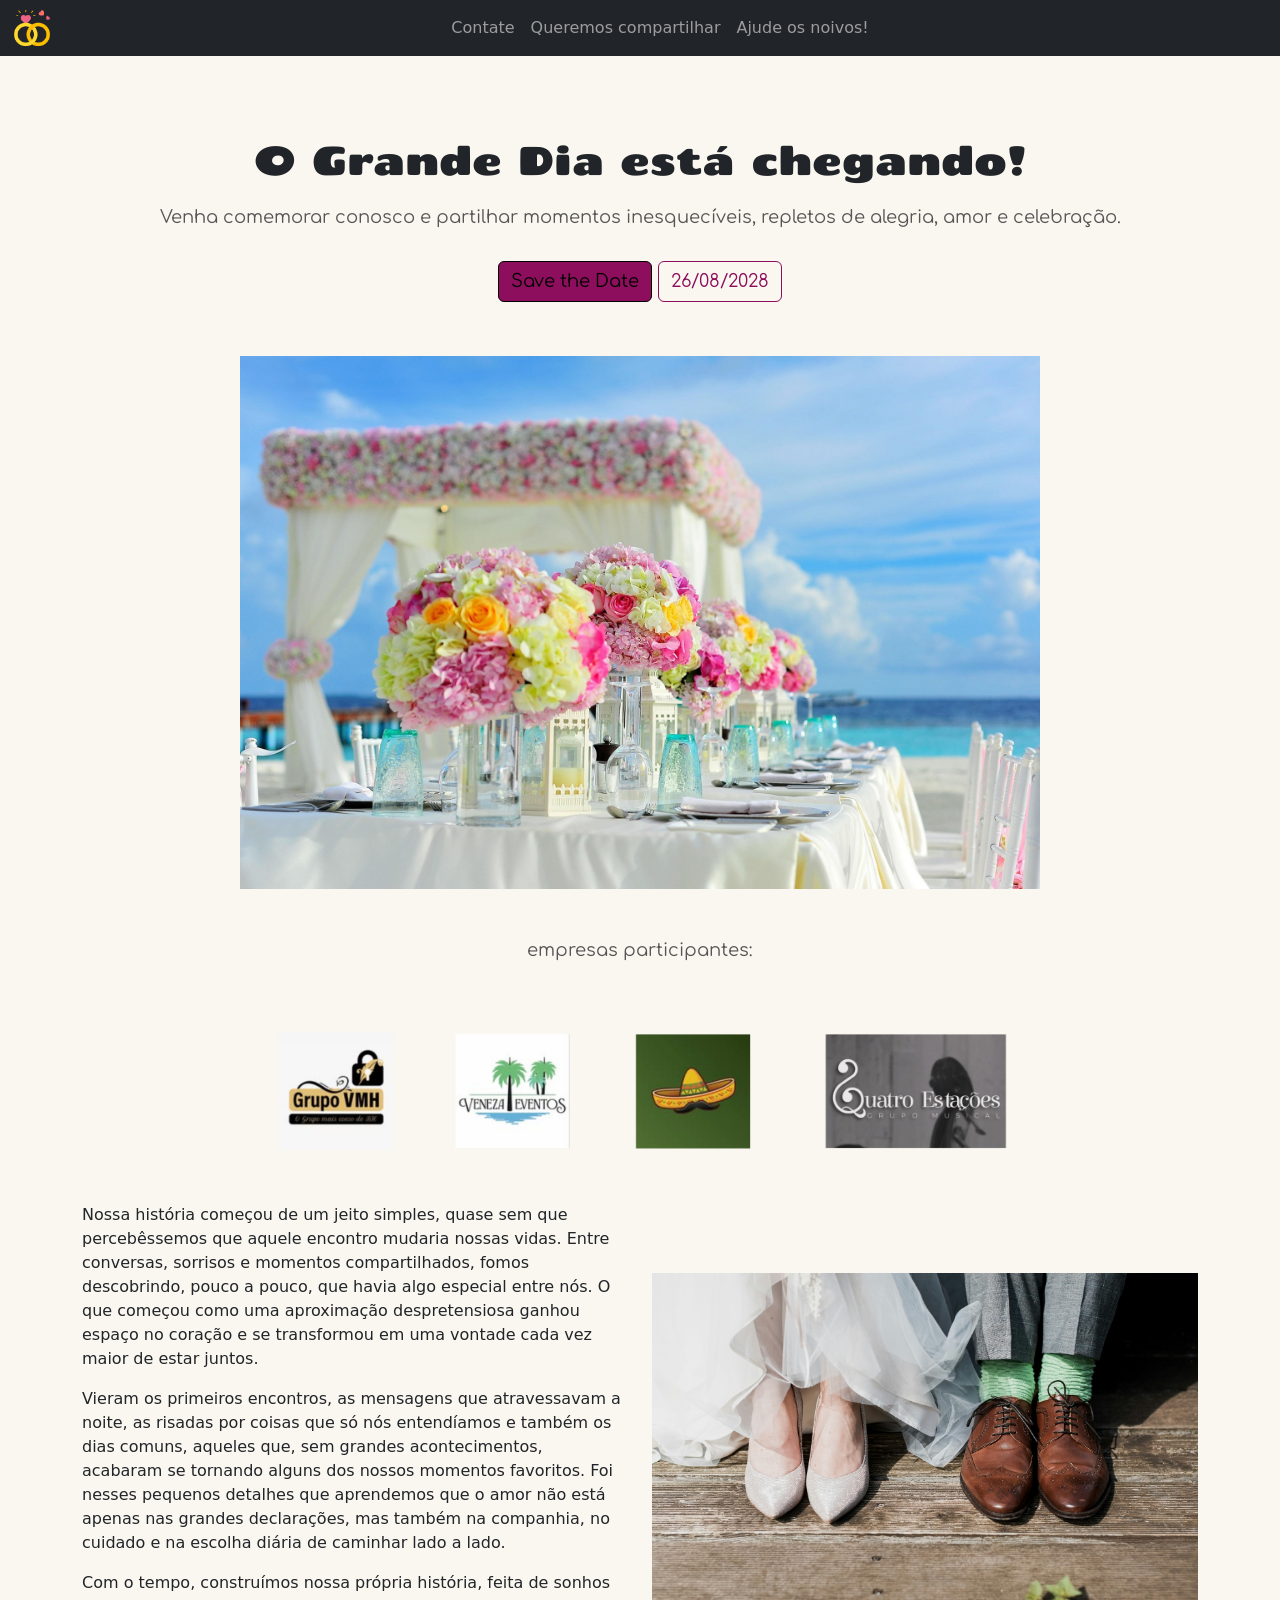
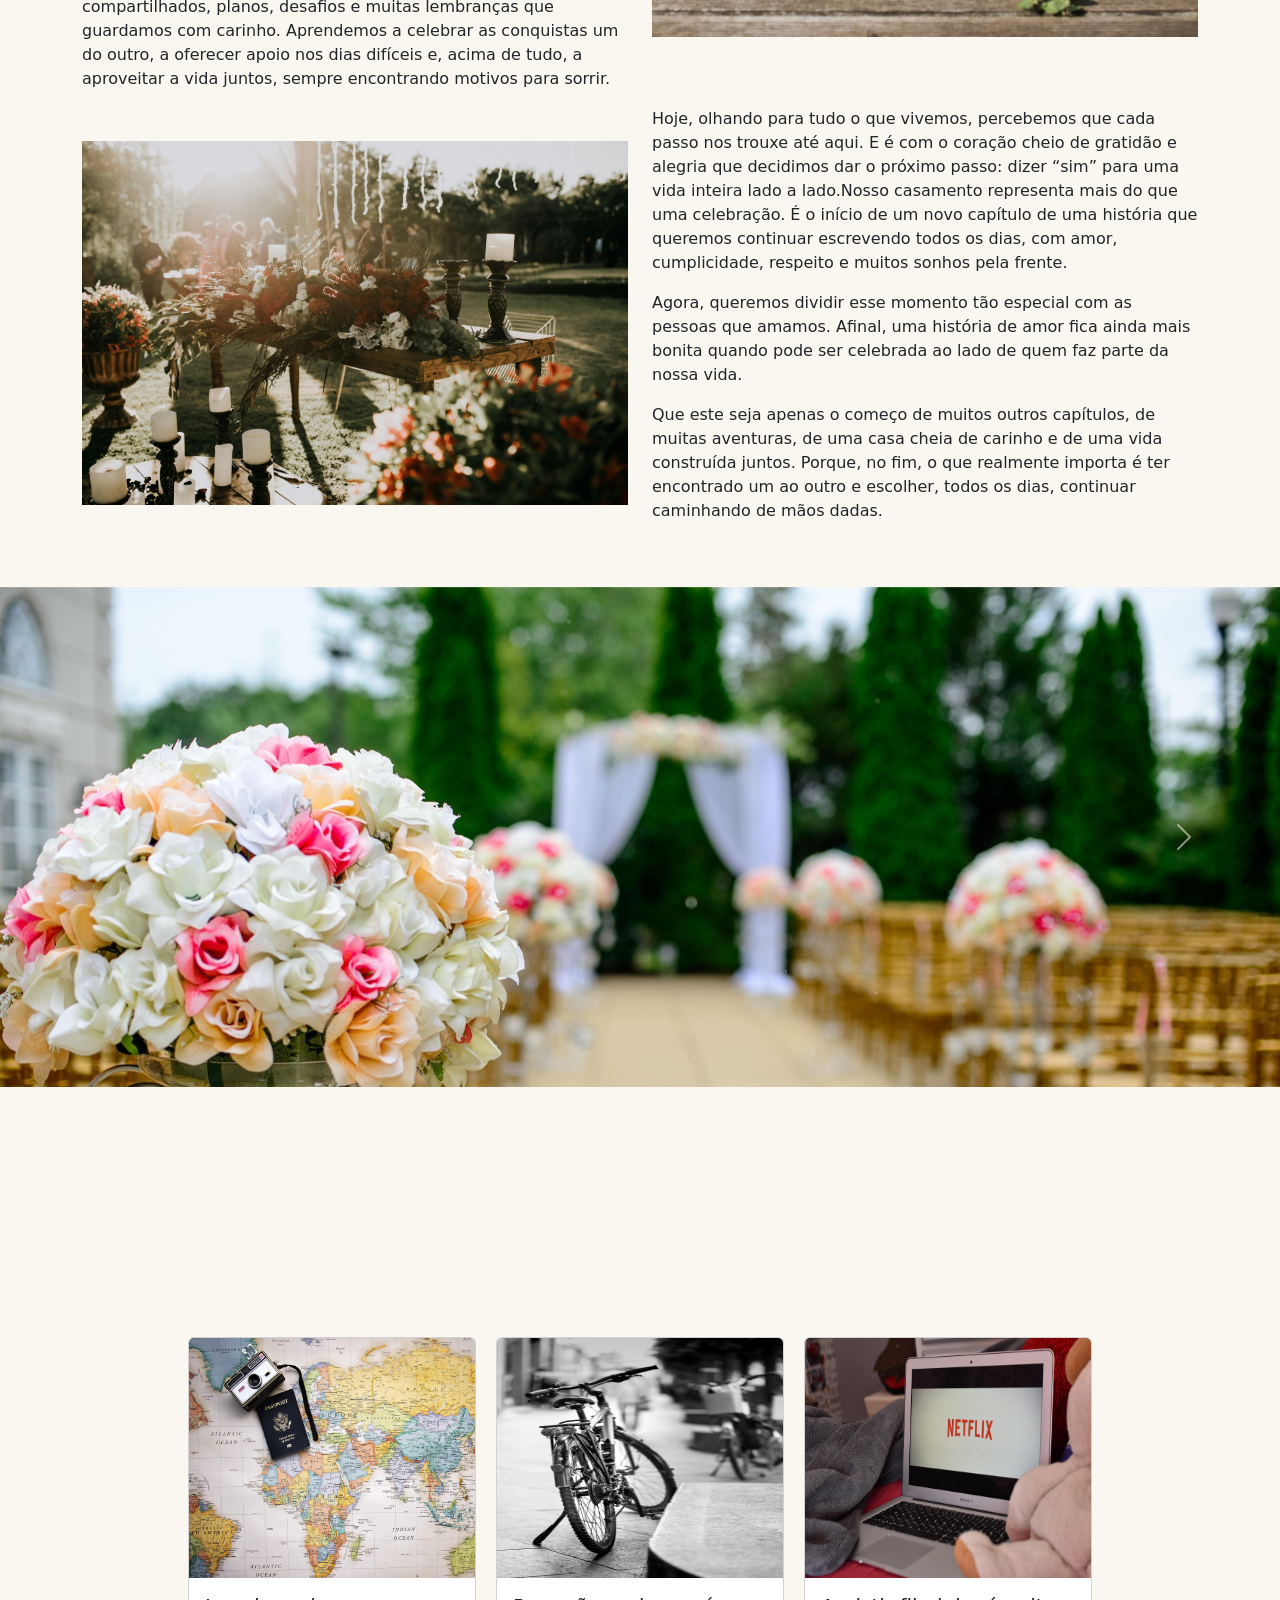
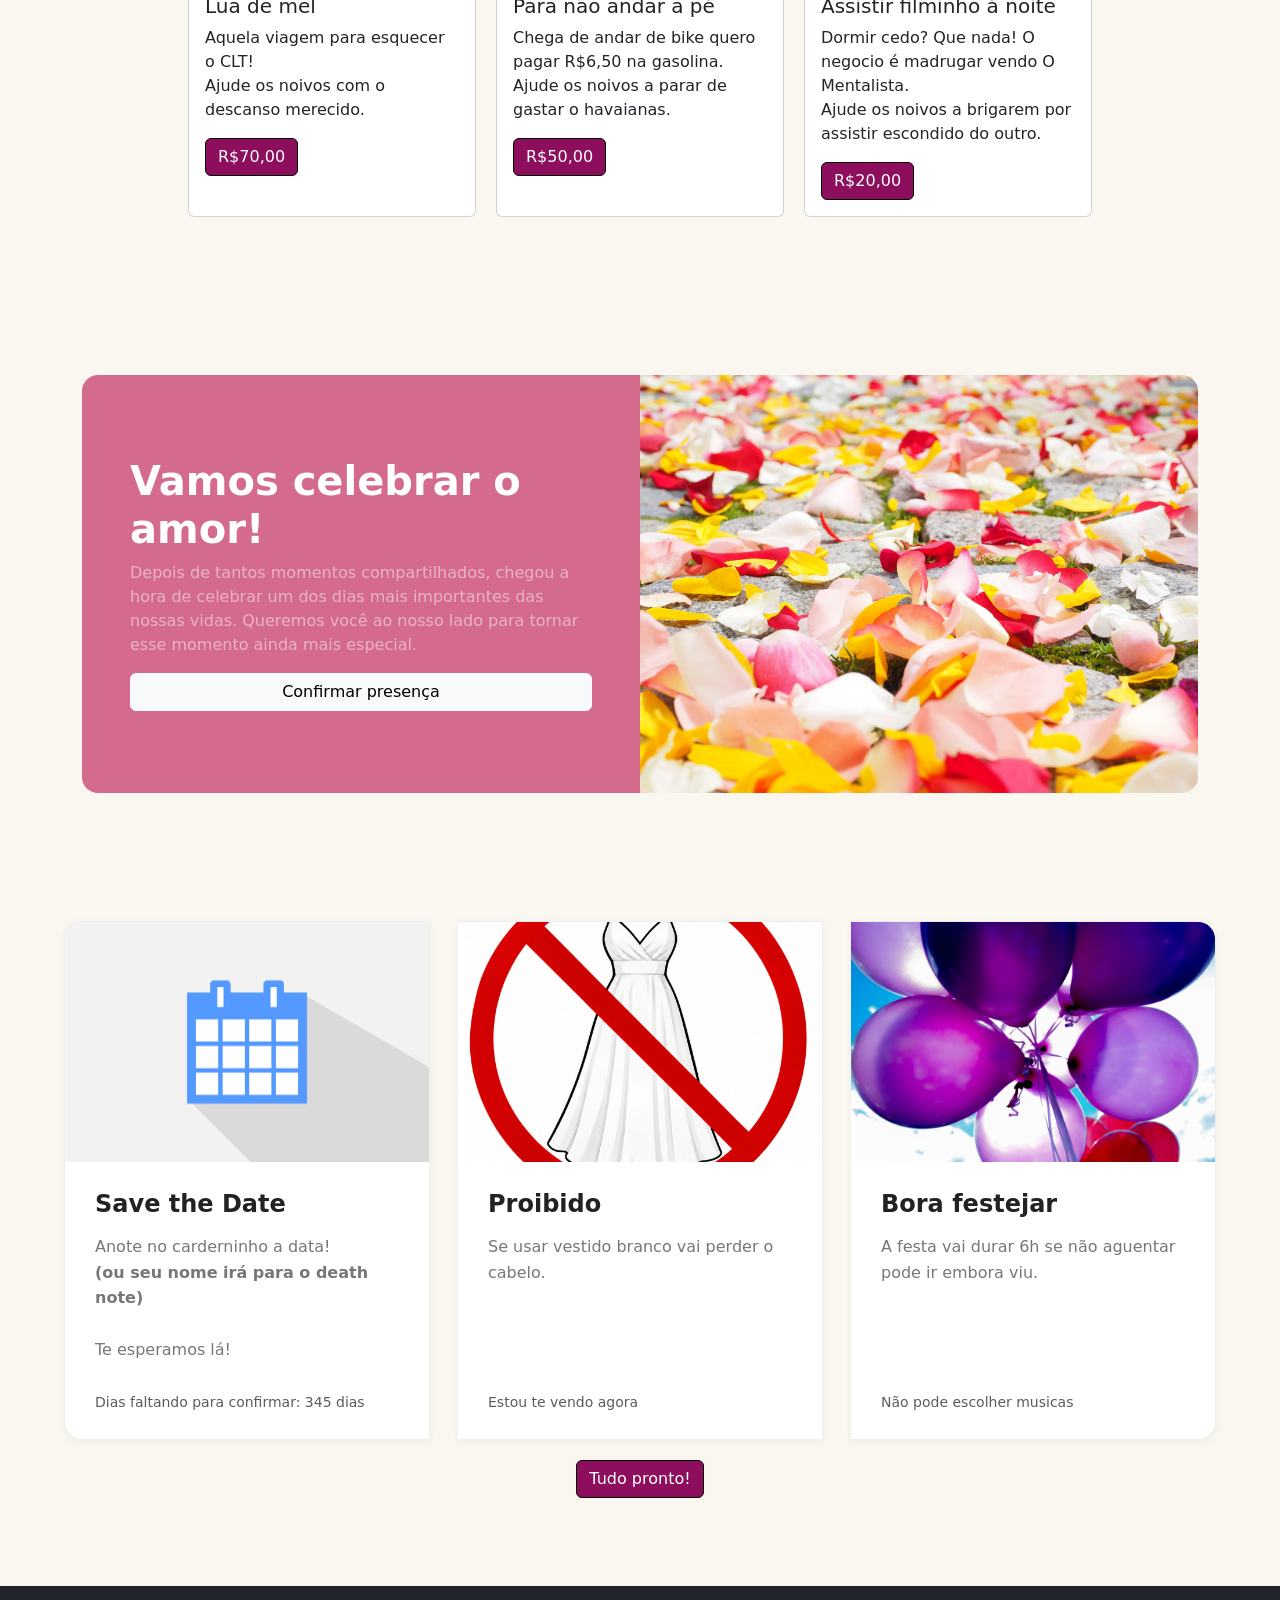
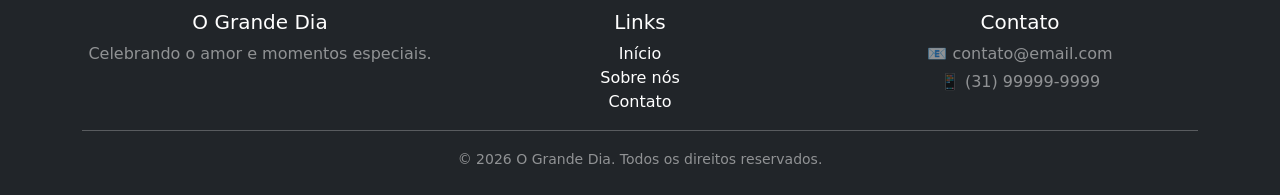
<file: FremeHork/index.html>
<!DOCTYPE html>
<html lang="en">
<head>
    <meta charset="UTF-8">
    <meta name="viewport" content="width=device-width, initial-scale=1.0">
    <link href="https://cdn.jsdelivr.net/npm/bootstrap@5.3.8/dist/css/bootstrap.min.css" rel="stylesheet" integrity="sha384-sRIl4kxILFvY47J16cr9ZwB07vP4J8+LH7qKQnuqkuIAvNWLzeN8tE5YBujZqJLB" crossorigin="anonymous">  
    <script src="https://cdn.jsdelivr.net/npm/bootstrap@5.3.8/dist/js/bootstrap.min.js" integrity="sha384-G/EV+4j2dNv+tEPo3++6LCgdCROaejBqfUeNjuKAiuXbjrxilcCdDz6ZAVfHWe1Y" crossorigin="anonymous"></script>
    <title>O Grande Dia</title>
    <link rel="stylesheet" href="style.css">
    <link rel="preconnect" href="https://fonts.googleapis.com">
    <link rel="preconnect" href="https://fonts.gstatic.com" crossorigin>
    <link href="https://fonts.googleapis.com/css2?family=Chango&family=Comfortaa:wght@300..700&family=Poiret+One&display=swap" rel="stylesheet">
</head>
<body>
    
    <!-- barra de pesquisa --> 
    <nav class="navbar navbar-expand-sm bg-dark navbar-dark">
  <div class="container-fluid">
    <img src="wedding-ring.png" alt="Logo" style="width:40px;">
    <button class="navbar-toggler" type="button" data-bs-toggle="collapse" data-bs-target="#collapsibleNavbar">
      <span class="navbar-toggler-icon"></span>
    </button>
    <div class="collapse navbar-collapse" id="collapsibleNavbar">
      <ul class="navbar-nav mx-auto">
        <li class="nav-item dropdown">

          <ul class="dropdown-menu">
            <li><a class="dropdown-item" href="#">Link</a></li>
            <li><a class="dropdown-item" href="#">Another link</a></li>
            <li><a class="dropdown-item" href="#">A third link</a></li>
          </ul>
        </li>
        <li class="nav-item">
          <a class="nav-link" href="#contate">Contate</a>
        </li>
        <li class="nav-item">
          <a class="nav-link" href="#queremos-compartilhar">Queremos compartilhar</a>
        </li>
        <li class="nav-item">
          <a class="nav-link" href="#ajude-os-noivos">Ajude os noivos!</a>
        </li>  
        
      </ul>
    </div>
  </div>
</nav>
    <!-- barra de pesquisa --> 

    <!-- chamada --> 
        <section class="banner">
            <div class="banner-conteudo">

                <h1>
                    O Grande Dia está chegando!
                </h1>

                <p>
                    Venha comemorar conosco e partilhar momentos inesquecíveis, repletos de alegria, amor e celebração.
                </p>

                <button class="btn btn-primary" type="submit">Save the Date</button>
                <button type="button" class="btn btn-outline-primary">26/08/2028</button>
                <br><br>
                <img src="imagem-central.jpeg" alt="imagem de mesa no centro" class="imagem-central">
                <br><br>
                <p>
                    empresas participantes: <br>
                    
                </p>
                <img src="patrocinio.png" alt="empresas participantes" class="patrocinio d-block mx-auto">
            </div>
        </section>
    <!-- chamada -->  

    <!-- text*img -->  
<section class="container" id="queremos-compartilhar">
    <div class="row align-items-center">

        <div class="col-md-6">
            <p>
                Nossa história começou de um jeito simples, quase sem que percebêssemos que aquele encontro mudaria nossas vidas. Entre conversas, sorrisos e momentos compartilhados, fomos descobrindo, pouco a pouco, que havia algo especial entre nós. O que começou como uma aproximação despretensiosa ganhou espaço no coração e se transformou em uma vontade cada vez maior de estar juntos.
            </p>

            <p>
                Vieram os primeiros encontros, as mensagens que atravessavam a noite, as risadas por coisas que só nós entendíamos e também os dias comuns, aqueles que, sem grandes acontecimentos, acabaram se tornando alguns dos nossos momentos favoritos. Foi nesses pequenos detalhes que aprendemos que o amor não está apenas nas grandes declarações, mas também na companhia, no cuidado e na escolha diária de caminhar lado a lado.
            </p>

            <p>
               Com o tempo, construímos nossa própria história, feita de sonhos compartilhados, planos, desafios e muitas lembranças que guardamos com carinho. Aprendemos a celebrar as conquistas um do outro, a oferecer apoio nos dias difíceis e, acima de tudo, a aproveitar a vida juntos, sempre encontrando motivos para sorrir.
            </p>
        </div>

        <div class="col-md-6">
            <img src="sapatos.jpeg" class="img-fluid" alt="Sapatos">
        </div>

    </div>
</section>
    <!-- text*img -->  

    <!-- img*text -->   
<section class="container">
    <div class="row align-items-center">

        <div class="col-md-6 order-md-2">
            <p>
                Hoje, olhando para tudo o que vivemos, percebemos que cada passo nos trouxe até aqui. E é com o coração cheio de gratidão e alegria que decidimos dar o próximo passo: dizer “sim” para uma vida inteira lado a lado.Nosso casamento representa mais do que uma celebração. É o início de um novo capítulo de uma história que queremos continuar escrevendo todos os dias, com amor, cumplicidade, respeito e muitos sonhos pela frente.
            </p>

            <p>
                Agora, queremos dividir esse momento tão especial com as pessoas que amamos. Afinal, uma história de amor fica ainda mais bonita quando pode ser celebrada ao lado de quem faz parte da nossa vida.
            </p>

            <p>
                Que este seja apenas o começo de muitos outros capítulos, de muitas aventuras, de uma casa cheia de carinho e de uma vida construída juntos. Porque, no fim, o que realmente importa é ter encontrado um ao outro e escolher, todos os dias, continuar caminhando de mãos dadas.
            </p>
        </div>

        <div class="col-md-6 order-md-1">
            <img src="mesa.jpeg" class="img-fluid" alt="Mesa">
        </div>
    
    </div>
</section> 
    <!-- img*text -->
<!-- carossel -->
     <br><br>
     <section>
    <div id="carouselExampleFade" class="carousel slide carousel-fade">
      <div class="carousel-inner">
          <div class="carousel-item active">
            <img src="lugar.jpg" class="d-block w-100" alt="...">
          </div>
          <div class="carousel-item">
            <img src="mesa2.jpg" class="d-block w-100" alt="...">
          </div>
          <div class="carousel-item">
            <img src="rings.jpg" class="d-block w-100" alt="...">
          </div>
      </div>
      <button class="carousel-control-prev" type="button" data-bs-target="#carouselExampleFade" data-bs-slide="prev">
        <span class="carousel-control-prev-icon" aria-hidden="true"></span>
        <span class="visually-hidden">Previous</span>
      </button>
      <button class="carousel-control-next" type="button" data-bs-target="#carouselExampleFade" data-bs-slide="next">
        <span class="carousel-control-next-icon" aria-hidden="true"></span>
        <span class="visually-hidden">Next</span>
      </button>
    </div>

</section>
<section id="ajude-os-noivos"></section>
<!-- carossel -->
 <!-- Brides -->
 
   <section class="cards"  > 
    <script>
function mostrarAlerta(event, botao) {
    event.preventDefault();

    const alerta = botao.nextElementSibling;
    alerta.classList.remove("d-none");
}
</script>

 <div class="card" style="width: 18rem;">
    <img src="viagem.jpg" class="card-img-top" style="height: 240px;" alt="Lua de mel">

    <div class="card-body">
        <h5 class="card-title">Lua de mel</h5>

        <p class="card-text">
            Aquela viagem para esquecer o CLT!<br>
            Ajude os noivos com o descanso merecido.
        </p>

        <a href="#" class="btn btn-primary" onclick="mostrarAlerta(event, this)">
            R$70,00
        </a>

        <div class="alert alert-success alert-dismissible fade show mt-3 d-none" role="alert">
            Comprado! Obrigada pela ajuda! ❤️
            <button type="button" class="btn-close" data-bs-dismiss="alert"></button>
        </div>
    </div>
</div>


      <div class="card" style="width: 18rem;">
        <img src="veiculo.jpg" class="card-img-top" style="height: 240px;" alt="...">
        <div class="card-body">
          <h5 class="card-title">Para não andar a pé</h5>
          <p class="card-text">Chega de andar de bike quero pagar R$6,50 na gasolina.<br> Ajude os noivos a parar de gastar o havaianas.</p>
            <a href="#" class="btn btn-primary" onclick="mostrarAlerta(event, this)">
                R$50,00
            </a>

            <div class="alert alert-success alert-dismissible fade show mt-3 d-none" role="alert">
                Comprado! Obrigada pela ajuda! ❤️
                <button type="button" class="btn-close" data-bs-dismiss="alert"></button>
            </div>


        </div>
      </div>

      <div class="card" style="width: 18rem;">
        <img src="netflix.jpg" class="card-img-top" style="height: 240px;" alt="...">
        <div class="card-body">
          <h5 class="card-title">Assistir filminho á noite</h5>
          <p class="card-text">Dormir cedo? Que nada! O negocio é madrugar vendo O Mentalista. <br> Ajude os noivos a brigarem por assistir escondido do outro.</p>
              <a href="#" class="btn btn-primary" onclick="mostrarAlerta(event, this)">
                  R$20,00
              </a>

              <div class="alert alert-success alert-dismissible fade show mt-3 d-none" role="alert">
                  Comprado! Obrigada pela ajuda! ❤️
                  <button type="button" class="btn-close" data-bs-dismiss="alert"></button>
              </div>
        </div>
      </div>
    </section>
        
 <!-- Brides -->

  <!-- chamada -->
<section class="chamada">
    <div class="container py-5">

        <div class="row g-0 rounded-4 overflow-hidden">

            <div class="col-md-6 text-white p-5
              d-flex flex-column justify-content-center"
                style="background-color: #d46a8c;">


                <h1 class="fw-bold">Vamos celebrar o amor!</h1>

                <p class="text-white-50">
                    Depois de tantos momentos compartilhados, chegou a hora de
                    celebrar um dos dias mais importantes das nossas vidas.
                    Queremos você ao nosso lado para tornar esse momento ainda
                    mais especial.
                </p>
                  <a href="#" class="btn btn-light" onclick="confirmarPresenca(event, this)">
                      Confirmar presença
                  </a>

                  <div class="alert alert-success alert-dismissible fade show mt-3 d-none" role="alert">
                      Presença confirmada com sucesso!
                      <button type="button" class="btn-close" data-bs-dismiss="alert"></button>
                  </div>
                    <script>
                    function confirmarPresenca(event, botao) {
                        event.preventDefault();

                        const alerta = botao.nextElementSibling;
                        alerta.classList.remove("d-none");
                    }
                    </script>





            </div>

            <div class="col-md-6">
                <img
                    src="rosas.jpg"
                    class="w-100 h-100 object-fit-cover"
                    alt="Pessoas conversando"
                >
            </div>

        </div>

    </div>
</section>
 <!-- chamada -->
 <!-- confirma -->
</div>
<section class="confirma">
    <div>
        <div class="lets">
            <div class="card-group">
                <div class="card">
                  <img src="date.png" class="card-img-top" alt="...">
                  <div class="card-body">
                    <h5 class="card-title">Save the Date</h5>
                    <p class="card-text">Anote no carderninho a data! <br><Strong>(ou seu nome irá para o death note)</Strong><br><br>Te esperamos lá!</p>
                  </div>
                  <div class="card-footer">
                    <small class="text-body-secondary">Dias faltando para confirmar: 345 dias</small>
                  </div>
                </div>
                <div class="card">
                  <img src="branco.jpeg" class="card-img-top" alt="...">
                  <div class="card-body">
                    <h5 class="card-title">Proibido</h5>
                    <p class="card-text">Se usar vestido branco vai perder o cabelo.</p>
                  </div>
                  <div class="card-footer">
                    <small class="text-body-secondary">Estou te vendo agora</small>
                  </div>
                </div>
                <div class="card">
                  <img src="festa.jpg" class="card-img-top" alt="...">
                  <div class="card-body">
                    <h5 class="card-title">Bora festejar</h5>
                    <p class="card-text">A festa vai durar 6h se não aguentar pode ir embora viu.</p>
                  </div>
                  <div class="card-footer">
                    <small class="text-body-secondary">Não pode escolher musicas</small>
                  </div>
                </div>
              </div>
              <button type="button" class="btn btn-primary">Tudo pronto!</button>
        </div>
    </div>
</section>
 <!-- confirma -->
<section id="contate"></section>
<footer >
<footer class="bg-dark text-white py-4 mt-5">
    <div class="container">
        <div class="row text-center">

            <div class="col-md-4">
                <h5>O Grande Dia</h5>
                <p class="text-white-50">
                    Celebrando o amor e momentos especiais.
                </p>
            </div>

            <div class="col-md-4">
                <h5>Links</h5>
                <a href="#" class="text-white text-decoration-none">Início</a><br>
                <a href="#" class="text-white text-decoration-none">Sobre nós</a><br>
                <a href="#" class="text-white text-decoration-none">Contato</a>
            </div>

            <div class="col-md-4">
                <h5>Contato</h5>
                <p class="text-white-50 mb-1">📧 contato@email.com</p>
                <p class="text-white-50">📱 (31) 99999-9999</p>
            </div>

        </div>

        <hr>

        <div class="text-center">
            <small class="text-white-50">
                © 2026 O Grande Dia. Todos os direitos reservados.
            </small>
        </div>
    </div>
</footer>
</footer>

</body>
</html>
</file>
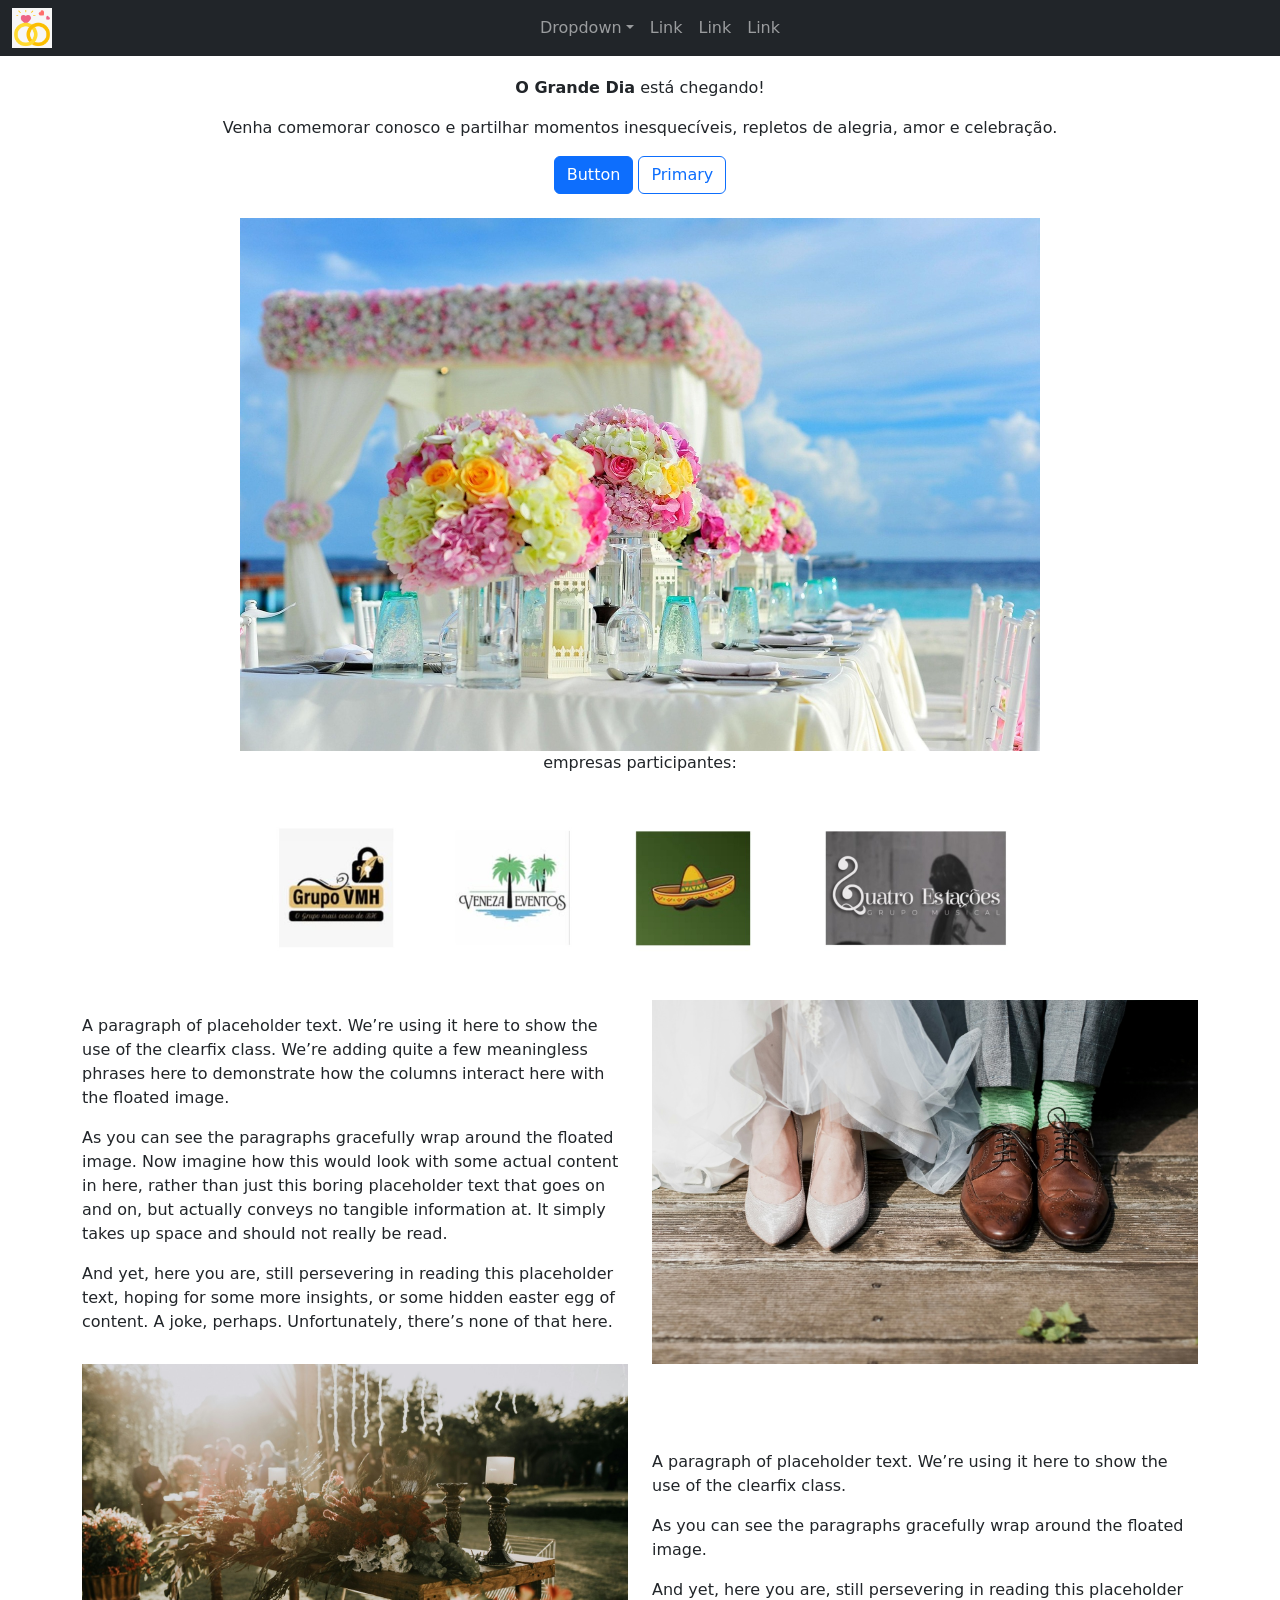
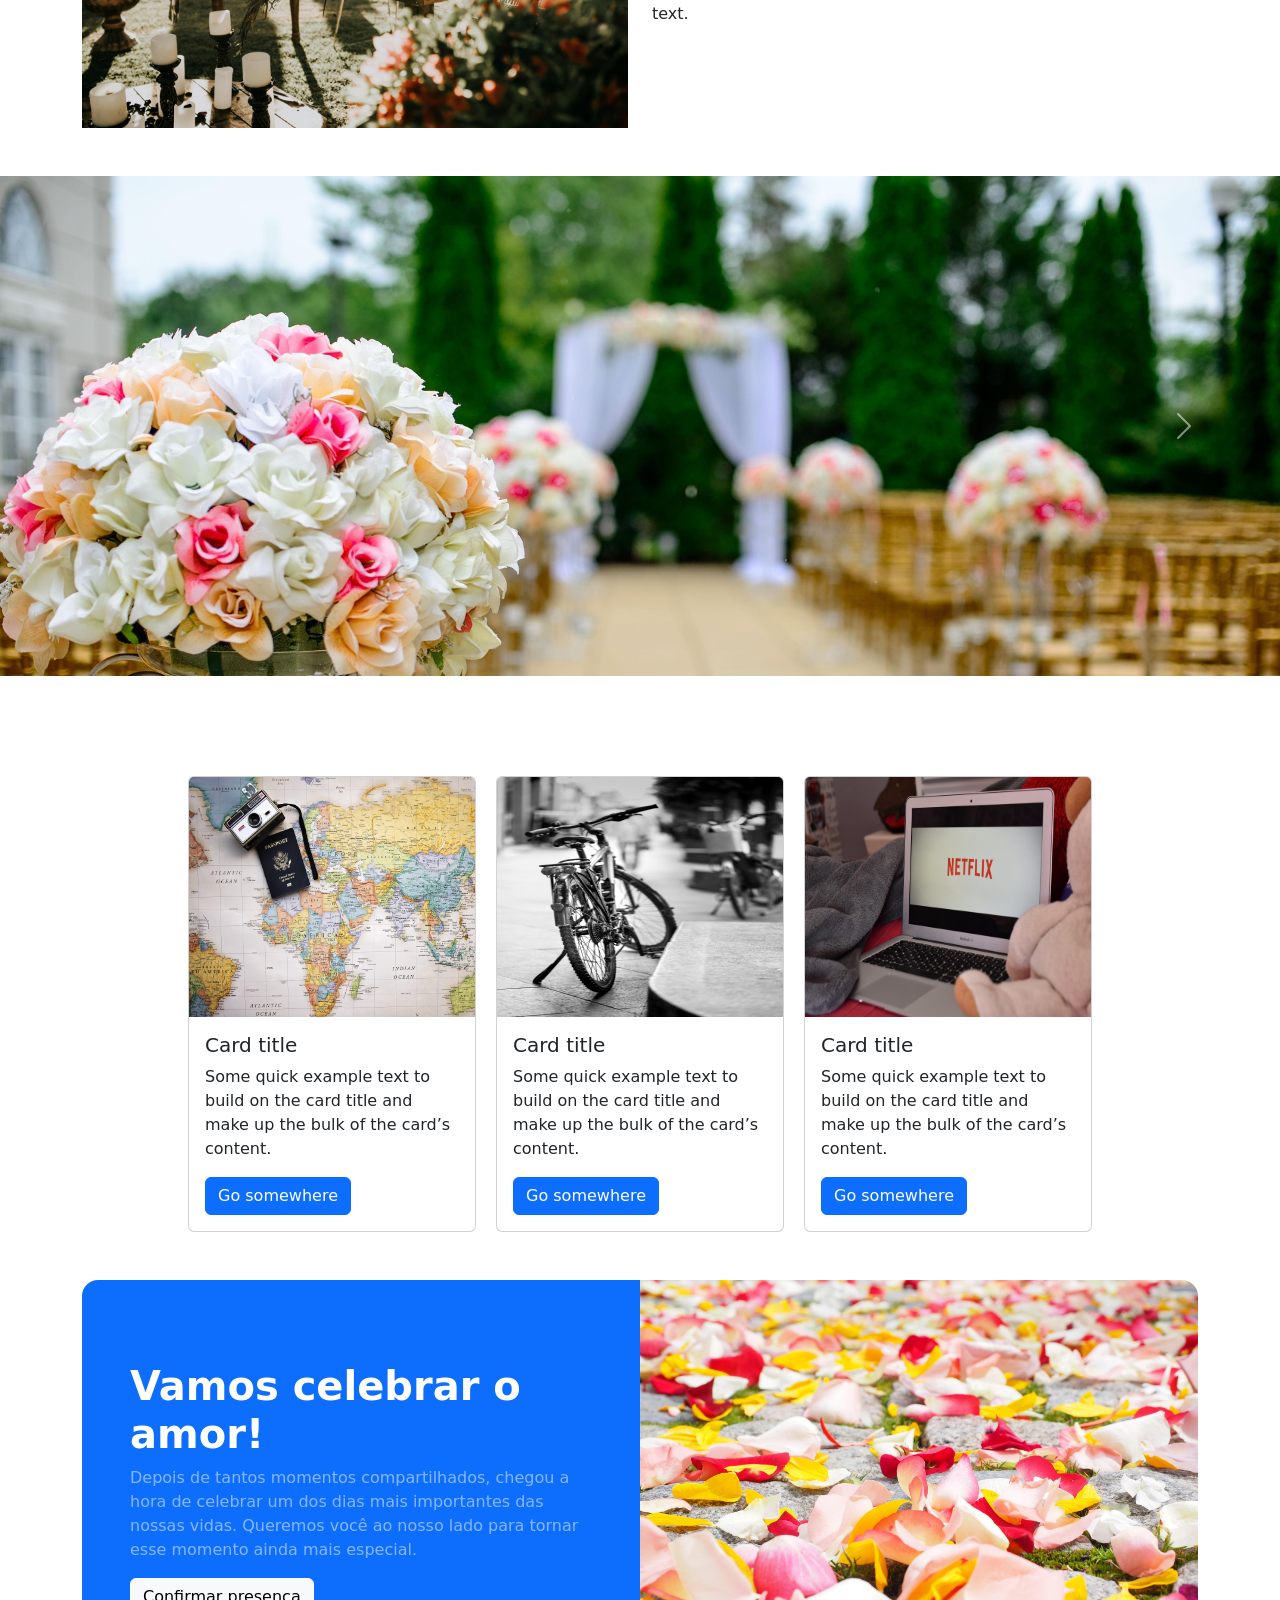
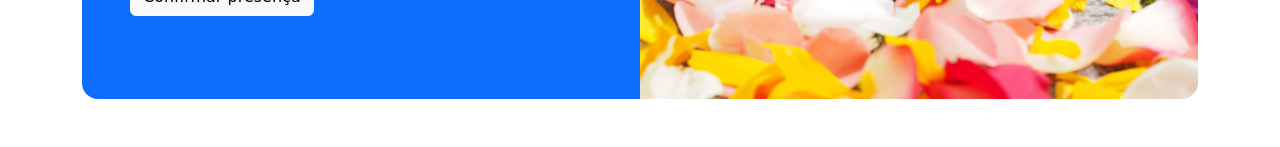
<file: letra/index.html>
<!DOCTYPE html>
<html lang="en">
<head>
    <meta charset="UTF-8">
    <meta name="viewport" content="width=device-width, initial-scale=1.0">
    <title>O Grande Dia</title>
    <link rel="stylesheet" href="style.css">
    <link href="https://cdn.jsdelivr.net/npm/bootstrap@5.3.8/dist/css/bootstrap.min.css" rel="stylesheet" integrity="sha384-sRIl4kxILFvY47J16cr9ZwB07vP4J8+LH7qKQnuqkuIAvNWLzeN8tE5YBujZqJLB" crossorigin="anonymous">
    <script src="https://cdn.jsdelivr.net/npm/bootstrap@5.3.8/dist/js/bootstrap.min.js" integrity="sha384-G/EV+4j2dNv+tEPo3++6LCgdCROaejBqfUeNjuKAiuXbjrxilcCdDz6ZAVfHWe1Y" crossorigin="anonymous"></script>
</head>
<body>
    
    <!-- barra de pesquisa --> 
    <nav class="navbar navbar-expand-sm bg-dark navbar-dark">
  <div class="container-fluid">
    <img src="wedding-ring.jpeg" alt="Logo" style="width:40px;">
    <button class="navbar-toggler" type="button" data-bs-toggle="collapse" data-bs-target="#collapsibleNavbar">
      <span class="navbar-toggler-icon"></span>
    </button>
    <div class="collapse navbar-collapse" id="collapsibleNavbar">
      <ul class="navbar-nav mx-auto">
        <li class="nav-item dropdown">
          <a class="nav-link dropdown-toggle" href="#" role="button" data-bs-toggle="dropdown">Dropdown</a>
          <ul class="dropdown-menu">
            <li><a class="dropdown-item" href="#">Link</a></li>
            <li><a class="dropdown-item" href="#">Another link</a></li>
            <li><a class="dropdown-item" href="#">A third link</a></li>
          </ul>
        </li>
        <li class="nav-item">
          <a class="nav-link" href="#">Link</a>
        </li>
        <li class="nav-item">
          <a class="nav-link" href="#">Link</a>
        </li>
        <li class="nav-item">
          <a class="nav-link" href="#">Link</a>
        </li>  
        
      </ul>
    </div>
  </div>
</nav>
    <!-- barra de pesquisa --> 

    <!-- chamada --> 
        <section class="banner">
            <div class="banner-conteudo">

                <p>
                    <strong>O Grande Dia</strong> está chegando!
                </p>

                <p>
                    Venha comemorar conosco e partilhar momentos inesquecíveis, repletos de alegria, amor e celebração.
                </p>

                <button class="btn btn-primary" type="submit">Button</button>
                <button type="button" class="btn btn-outline-primary">Primary</button>
                <br><br>
                <img src="imagem-central.jpeg" alt="imagem de mesa no centro" class="imagem-central">
                
                <p>
                    empresas participantes: <br>
                    
                </p>
                <img src="patrocinio.jpeg" alt="empresas participantes" class="patrocinio d-block mx-auto">
            </div>
        </section>
    <!-- chamada -->  

    <!-- text*img -->  
<section class="container">
    <div class="row align-items-center">

        <div class="col-md-6">
            <p>
                A paragraph of placeholder text. We’re using it here to show the use of the clearfix class. We’re adding quite a few meaningless phrases here to demonstrate how the columns interact here with the floated image.
            </p>

            <p>
                As you can see the paragraphs gracefully wrap around the floated image. Now imagine how this would look with some actual content in here, rather than just this boring placeholder text that goes on and on, but actually conveys no tangible information at. It simply takes up space and should not really be read.
            </p>

            <p>
                And yet, here you are, still persevering in reading this placeholder text, hoping for some more insights, or some hidden easter egg of content. A joke, perhaps. Unfortunately, there’s none of that here.
            </p>
        </div>

        <div class="col-md-6">
            <img src="sapatos.jpeg" class="img-fluid" alt="Sapatos">
        </div>

    </div>
</section>
    <!-- text*img -->  

    <!-- img*text -->   
<section class="container">
    <div class="row align-items-center">

        <div class="col-md-6 order-md-2">
            <p>
                A paragraph of placeholder text. We’re using it here to show the use of the clearfix class.
            </p>

            <p>
                As you can see the paragraphs gracefully wrap around the floated image.
            </p>

            <p>
                And yet, here you are, still persevering in reading this placeholder text.
            </p>
        </div>

        <div class="col-md-6 order-md-1">
            <img src="mesa.jpeg" class="img-fluid" alt="Mesa">
        </div>
    
    </div>
</section> 
    <!-- img*text -->
<!-- carossel -->
     <br><br>
     <section>
    <div id="carouselExampleFade" class="carousel slide carousel-fade">
      <div class="carousel-inner">
          <div class="carousel-item active">
            <img src="lugar.jpg" class="d-block w-100" alt="...">
          </div>
          <div class="carousel-item">
            <img src="mesa2.jpg" class="d-block w-100" alt="...">
          </div>
          <div class="carousel-item">
            <img src="rings.jpg" class="d-block w-100" alt="...">
          </div>
      </div>
      <button class="carousel-control-prev" type="button" data-bs-target="#carouselExampleFade" data-bs-slide="prev">
        <span class="carousel-control-prev-icon" aria-hidden="true"></span>
        <span class="visually-hidden">Previous</span>
      </button>
      <button class="carousel-control-next" type="button" data-bs-target="#carouselExampleFade" data-bs-slide="next">
        <span class="carousel-control-next-icon" aria-hidden="true"></span>
        <span class="visually-hidden">Next</span>
      </button>
    </div>
</section>
<!-- carossel -->
 <!-- Brides -->
 
            <section class="cards"> 
<div class="card" style="width: 18rem;">
  <img src="viagem.jpg" class="card-img-top" style="height: 240px;" alt="...">
  <div class="card-body">
    <h5 class="card-title">Card title</h5>
    <p class="card-text">Some quick example text to build on the card title and make up the bulk of the card’s content.</p>
    <a href="#" class="btn btn-primary">Go somewhere</a>
  </div>
</div>

<div class="card" style="width: 18rem;">
  <img src="veiculo.jpg" class="card-img-top" style="height: 240px;" alt="...">
  <div class="card-body">
    <h5 class="card-title">Card title</h5>
    <p class="card-text">Some quick example text to build on the card title and make up the bulk of the card’s content.</p>
    <a href="#" class="btn btn-primary">Go somewhere</a>
  </div>
</div>

<div class="card" style="width: 18rem;">
  <img src="netflix.jpg" class="card-img-top" style="height: 240px;" alt="...">
  <div class="card-body">
    <h5 class="card-title">Card title</h5>
    <p class="card-text">Some quick example text to build on the card title and make up the bulk of the card’s content.</p>
    <a href="#" class="btn btn-primary">Go somewhere</a>
  </div>
</div>
  </section>
  
 <!-- Brides -->
<div class="container py-5">

    <div class="row g-0 rounded-4 overflow-hidden">

        <div class="col-md-6 bg-primary text-white p-5
                    d-flex flex-column justify-content-center">

            <h1 class="fw-bold">Vamos celebrar o amor!</h1>

            <p class="text-white-50">
                Depois de tantos momentos compartilhados, chegou a hora de
                celebrar um dos dias mais importantes das nossas vidas.
                Queremos você ao nosso lado para tornar esse momento ainda
                mais especial.
            </p>

            <div>
                <a href="#" class="btn btn-light">
                    Confirmar presença
                </a>

            </div>



        </div>

        <div class="col-md-6">
            <img
                src="rosas.jpg"
                class="w-100 h-100 object-fit-cover"
                alt="Pessoas conversando"
            >
        </div>

    </div>

</div>


</div>






<footer>

</footer>

</body>
</html>
</file>
<file: FremeHork/style.css>
/* Creme */
body {
    background-color: #faf7f0;
}

.imagem-central{
    width: 800px;

}
.patrocinio{
    width: 800px;
    height: auto;
}

.texto-lado img{
    width: 500px;
    height: auto;
}
.lado-texto img{
    width: 500px;
    height: auto;
}

.imagem-texto {
    max-width: 1000px;
    margin: 80px auto;
    display: flex;
    align-items: center;
    gap: 50px;
}

.imagem-texto img {
    width: 50%;
    height: 300px;
    object-fit: cover;
}

.banner-conteudo {
    text-align: center;
    margin-top: 80px;
}

.banner-conteudo h1 {

    font-family: "Chango", sans-serif;
    margin-bottom: 20px;
}

.banner-conteudo p {
    font-family: "Comfortaa", sans-serif;
    font-size: 18px;
    color: #555;
    margin-bottom: 30px;
}

.banner-conteudo img {
    display: block;
    margin-left: auto;
    margin-right: auto;
}

.banner-conteudo button {
    font-family: "Comfortaa", sans-serif;
    font-size: 18px;
    color: #000000;
    margin-bottom: 30px;

}

.btn-primary {
    background-color: #8d0e5c !important;
    border-color: #000000 !important;
}

.btn-primary:hover {
    background-color: #000000 !important;
    border-color: #fdfdfd !important;
}

.btn-outline-primary {
    color: #8d0e5c !important;
    border-color: #8d0e5c !important;
}

.btn-outline-primary:hover {
    background-color: #000000 !important;
    color: white !important;
}


div .carousel-inner{
    height: 500px;

}

.cards {
    margin-top: 250px;
    display: flex;
    justify-content: center;
    gap: 20px;
    flex-wrap: wrap;
}
.cards .card:hover {
    transform: translateY(-5px);
    box-shadow: 0 8px 20px rgba(0, 0, 0, 0.10);
}

.chamada {
    padding: 40px 5%;
    margin-top: 70px;
}

.confirma {
    padding: 40px 5%;
}

.confirma .card-group {
    display: flex;
    gap: 28px;
}


.confirma .card {
    border: 1px solid #eeeeee;
    border-radius: 18px;
    overflow: hidden;
    background-color: #ffffff;
    box-shadow: 0 2px 8px rgba(0, 0, 0, 0.05);
    transition: 0.3s;
}

.confirma .card:hover {
    transform: translateY(-5px);
    box-shadow: 0 8px 20px rgba(0, 0, 0, 0.10);
}

.confirma .card-img-top {
    width: 100%;
    height: 240px;
    object-fit: cover;
}


.confirma .card-body {
    padding: 28px 30px;
}


.confirma .card-title {
    font-size: 24px;
    font-weight: 700;
    color: #222;
    margin-bottom: 15px;
}


.confirma .card-text {
    font-size: 16px;
    line-height: 1.6;
    color: #777;
}


.confirma .card-footer {
    background-color: white;
    border-top: none;
    padding: 0 30px 25px;
}


.confirma .card-footer small {
    color: #999;
}


@media (max-width: 768px) {

    .confirma .card-group {
        flex-direction: column;
    }

    .confirma .card {
        width: 100%;
    }

}
.confirma .lets {
    display: flex;
    justify-content: center;
    gap: 20px;
    flex-wrap: wrap;
}
</file>
<file: letra/style.css>
.imagem-central{
    width: 800px;

}
.patrocinio{
    width: 800px;
    height: auto;
}

.texto-lado img{
    width: 500px;
    height: auto;
}
.lado-texto img{
    width: 500px;
    height: auto;
}

.imagem-texto {
    max-width: 1000px;
    margin: 80px auto;
    display: flex;
    align-items: center;
    gap: 50px;
}

.imagem-texto img {
    width: 50%;
    height: 300px;
    object-fit: cover;
}

.banner-conteudo {
    text-align: center;
    margin-top: 20px;
}

.banner-conteudo img {
    display: block;
    margin-left: auto;
    margin-right: auto;
}

div .carousel-inner{
    height: 500px;

}

.cards {
    margin-top: 100px;
    display: flex;
    justify-content: center;
    gap: 20px;
    flex-wrap: wrap;
}
</file>
